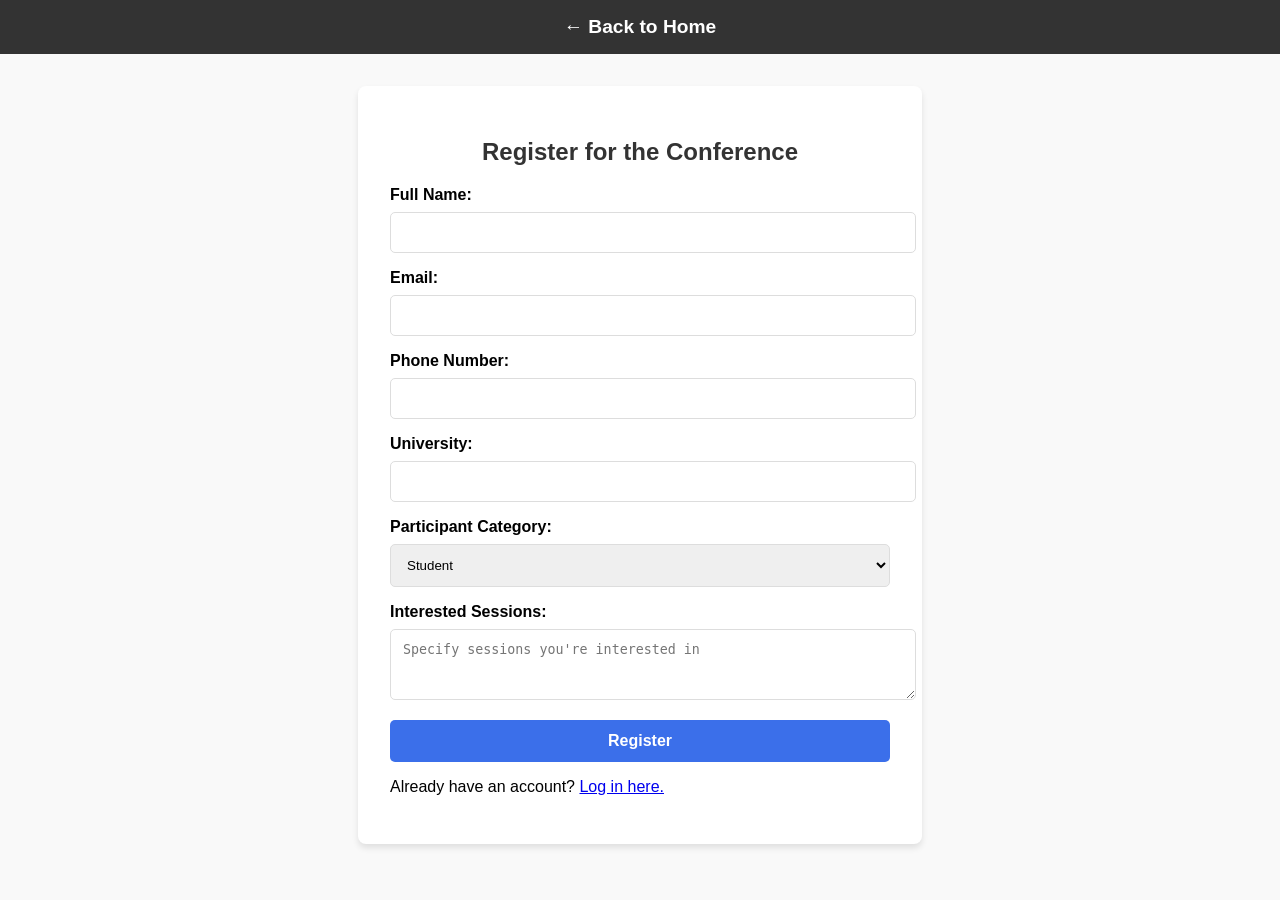
<file: register.html>
<!DOCTYPE html>
<html lang="en">
<head>
    <meta charset="UTF-8">
    <meta name="viewport" content="width=device-width, initial-scale=1.0">
    <title>Register - Conference Management</title>
    <link rel="stylesheet" href="register.css">
</head>
<body>
    <form class="registration-form" method="POST" action="register.php">
    <header>
        <a href="index.html">← Back to Home</a>
    </header>
    <section class="register-form">
        <h1>Register for the Conference</h1>
        <form action="submit_registration.php" method="POST">
            <label for="name">Full Name:</label>
            <input type="text" id="name" name="name" required>

            <label for="email">Email:</label>
            <input type="email" id="email" name="email" required>

            <label for="phone">Phone Number:</label>
            <input type="tel" id="phone" name="phone" required>

            <label for="university">University:</label>
            <input type="text" id="university" name="university" required>

            <label for="category">Participant Category:</label>
            <select id="category" name="category" required>
                <option value="student">Student</option>
                <option value="academic">Academic</option>
                <option value="professional">Professional</option>
            </select>

            <label for="sessions">Interested Sessions:</label>
            <textarea id="sessions" name="sessions" rows="3" placeholder="Specify sessions you're interested in"></textarea>

            <button type="submit">Register</button>
            <p>Already have an account? <a href="signin.html">Log in here.</a></p> 
        </form>
    </section>

    <script src="register.js"></script>
    <form class="registration-form" method="POST" action="register.php"></form>
</body>
</html>
</file>
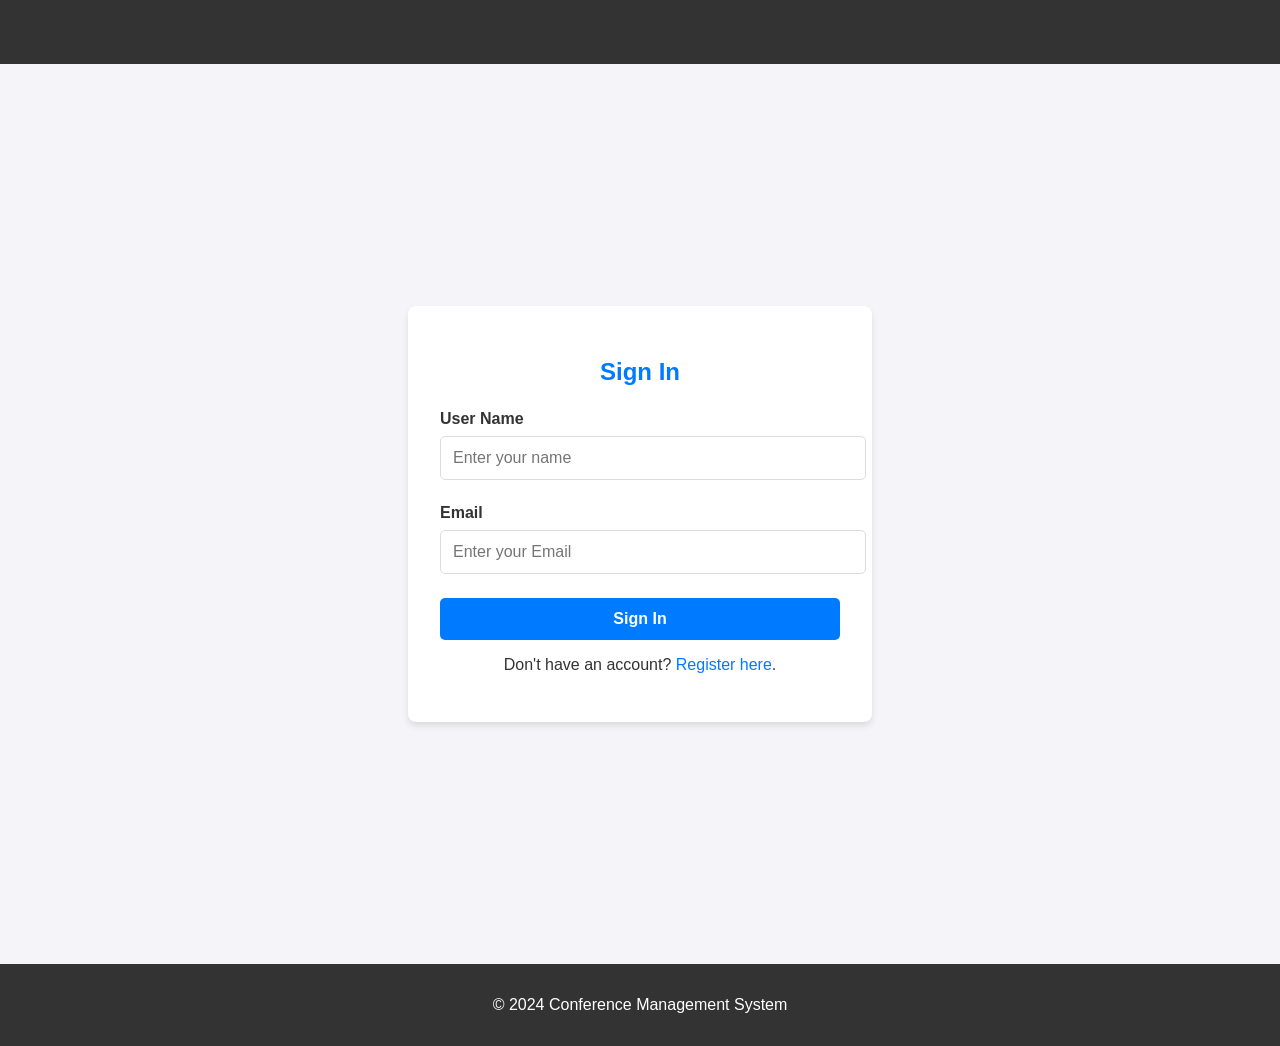
<file: signin.html>
<!DOCTYPE html>
<html lang="en">
<head>
    <meta charset="UTF-8">
    <meta name="viewport" content="width=device-width, initial-scale=1.0">
    <link rel="stylesheet" href="signin.css">
</head>
<body>
    <form class="signin" method="POST" action="signin.php"></form>
    <header class="navbar">
    </header>

    <section class="sign-in-section">
        <div class="form-container">
            <h1>Sign In</h1>
            <form action="#" method="POST">
                <label for="name">User Name</label>
                <input type="text" id="name" name="name" placeholder="Enter your name" required>
                
                <label for="Email">Email</label>
                <input type="email" id="Email" name="Email" placeholder="Enter your Email" required>
                
                <button type="submit" class="sign-in-button">Sign In</button>
                <p>Don't have an account? <a href="register.html">Register here</a>.</p>
            </form>
        </div>
    </section>

    <footer class="footer">
        <p>&copy; 2024 Conference Management System</p>
    </footer>

    <script src="signin.js"></script>
</body>
</html>
</file>
<file: register.css>
body {
    font-family: Arial, sans-serif;
    background-color: #f9f9f9;
    margin: 0;
    padding: 0;
}

header {
    background-color:#333;
    padding: 1rem;
    text-align: center;
}

header a {
    text-decoration: none;
    color: #fff;
    font-size: 1.2rem;
    font-weight: bold;
}

.register-form {
    max-width: 500px;
    margin: 2rem auto;
    padding: 2rem;
    background: #fff;
    border-radius: 8px;
    box-shadow: 0 4px 6px rgba(0, 0, 0, 0.1);
}

.register-form h1 {
    text-align: center;
    color: #333;
}

.register-form label {
    display: block;
    margin-bottom: 0.5rem;
    font-weight: bold;
}

.register-form input,
.register-form select,
.register-form textarea {
    width: 100%;
    padding: 0.75rem;
    margin-bottom: 1rem;
    border: 1px solid #ddd;
    border-radius: 5px;
}

.register-form button {
    display: block;
    width: 100%;
    padding: 0.75rem;
    background: #3b6fea;
    color: #fff;
    border: none;
    border-radius: 5px;
    cursor: pointer;
    font-size: 1rem;
    font-weight: bold;
}

.register-form button:hover {
    background: #d12828;
}
</file>
<file: signin.css>
body {
    font-family: 'Roboto', sans-serif;
    margin: 0;
    padding: 0;
    background-color: #f4f4f9;
    color: #333;
}

.navbar {
    display: flex;
    justify-content: space-between;
    align-items: center;
    padding: 2rem 2rem;
    background:#333;
    color: #fff;
}

.logo {
    display: flex;
    align-items: center;
}

.logo img {
    height: 40px;
    margin-right: 10px;
}

.sign-in-section {
    display: flex;
    justify-content: center;
    align-items: center;
    height: 100vh;
    background-color: #f4f4f9;
}

.form-container {
    background: #fff;
    padding: 2rem;
    border-radius: 8px;
    box-shadow: 0 4px 6px rgba(0, 0, 0, 0.1);
    width: 100%;
    max-width: 400px;
}

h1 {
    text-align: center;
    margin-bottom: 1.5rem;
    color: #007bff;
}

label {
    display: block;
    margin-bottom: 0.5rem;
    font-weight: bold;
}

input {
    width: 100%;
    padding: 0.75rem;
    margin-bottom: 1.5rem;
    border: 1px solid #ddd;
    border-radius: 5px;
    font-size: 1rem;
}

button.sign-in-button {
    width: 100%;
    padding: 0.75rem;
    background: #007bff;
    color: #fff;
    font-size: 1rem;
    font-weight: bold;
    border: none;
    border-radius: 5px;
    cursor: pointer;
    transition: background 0.3s;
}

button.sign-in-button:hover {
    background: #0056b3;
}

p {
    text-align: center;
    margin-top: 1rem;
}

p a {
    color: #007bff;
    text-decoration: none;
}

p a:hover {
    text-decoration: underline;
}

.footer {
    text-align: center;
    padding: 1rem;
    background:#333;
    color: #fff;
}
</file>
